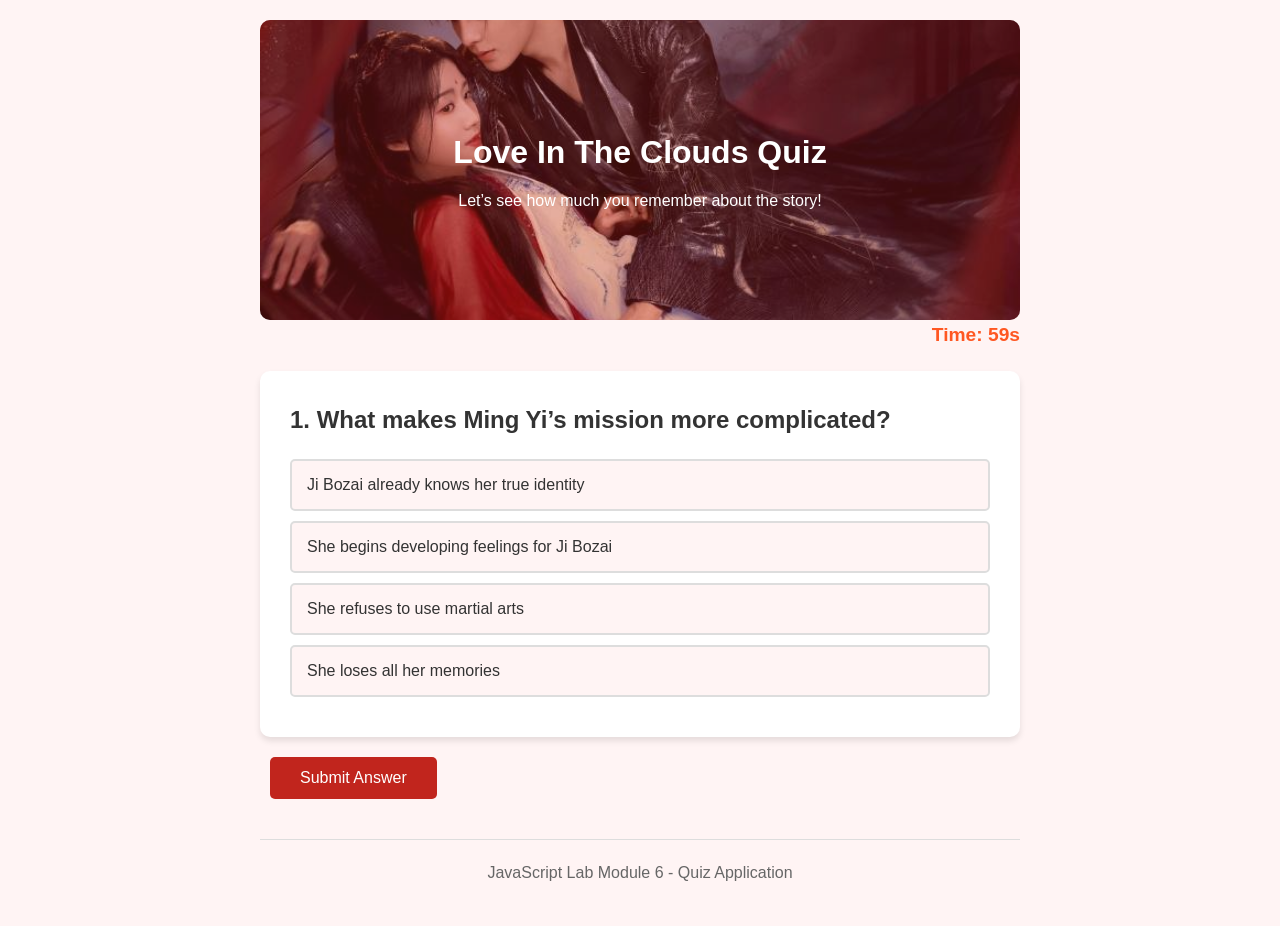
<file: index.html>
<!DOCTYPE html>
<html lang="en">
<head>
    <meta charset="UTF-8">
    <meta name="viewport" content="width=device-width, initial-scale=1.0">
    <title>Love In The Clouds Quiz</title>
    <link rel="stylesheet" href="style.css">
</head>
<body>
    <header>
	<div class="header-img-container">
        <img src="Litc.jpg" alt="Love In The Clouds" />
        <div class="overlay"></div>
    	</div>
    	<div class="header-text">
        <h1>Love In The Clouds Quiz</h1>
        <p> Let’s see how much you remember about the story!</p>
    </header>
    
    <main>
        <section id="quiz-container">
            <div id="timer">Time: <span id="time">60</span>s</div>
            <div id="question-container">
                <h2 id="question">Question will appear here</h2>
                <div id="options-container"></div>
            </div>
            <div id="feedback"></div>
            <div id="controls">
                <button id="submit-btn" onclick="checkAnswer()">Submit Answer</button>
                <button id="next-btn" onclick="nextQuestion()" style="display:none;">Next Question</button>
            </div>
        </section>
        
        <section id="score-container" style="display:none;">
            <h2>Quiz Complete!</h2>
            <p>Your score: <span id="final-score">0</span>/<span id="total-questions">0</span></p>
            <button onclick="startQuiz()">Restart Quiz</button>
        </section>
    </main>
    
    <footer>
        <p>JavaScript Lab Module 6 - Quiz Application</p>
    </footer>
    
    <script src="script.js"></script>
</body>
</html>
</file>
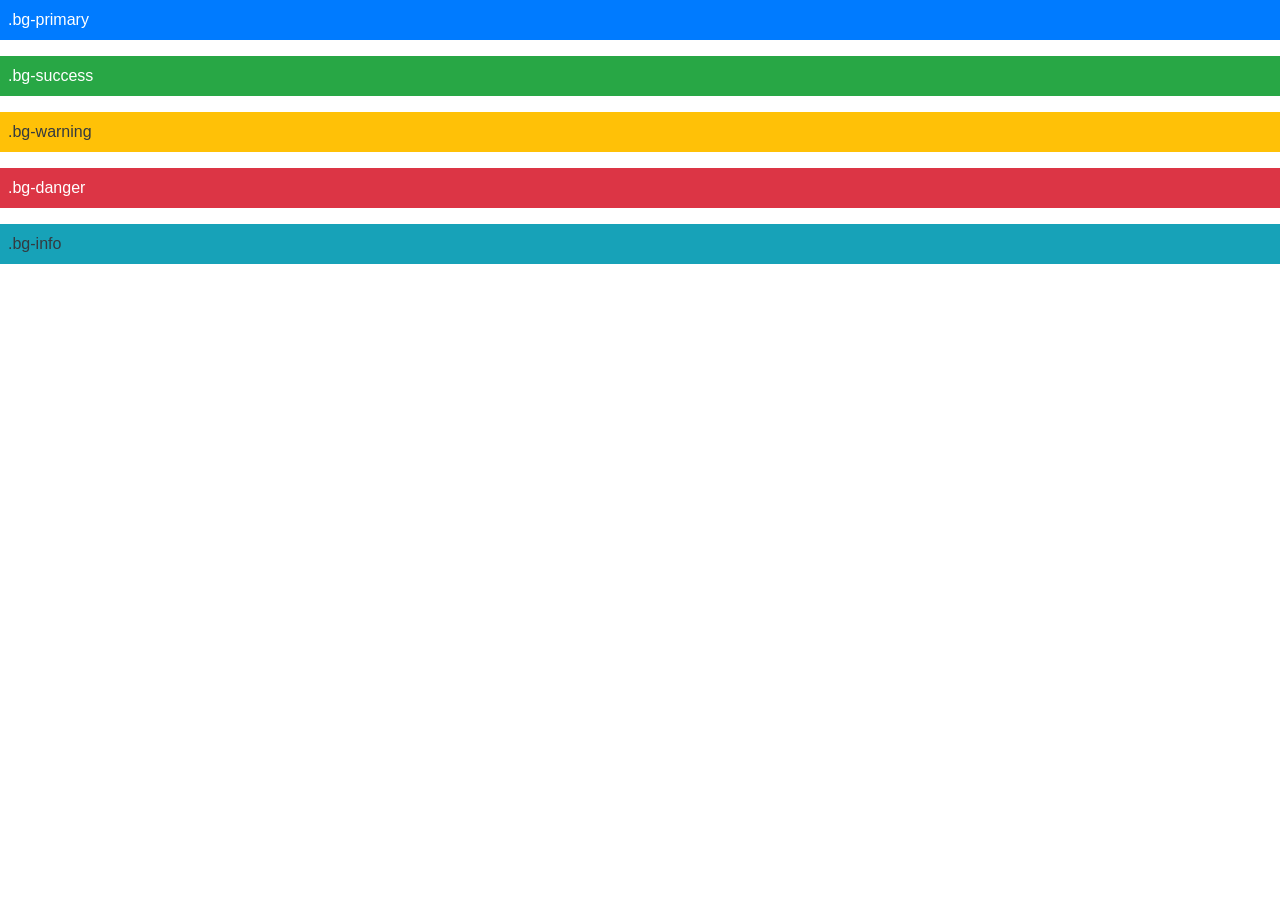
<file: background color.html>
<!DOCTYPE html>
<html lang="en">
    <head>
        <meta charset="utf-8">
        <meta name="viewport" content="width=device-width, initial-scale=1">
        <link rel="stylesheet" href="https://maxcdn.bootstrapcdn.com/bootstrap/4.5.2/css/bootstrap.min.css">
        <script src="https://ajax.googleapis.com/ajax/libs/jquery/3.5.1/jquery.min.js"></script>
        <script src="https://cdnjs.cloudflare.com/ajax/libs/popper.js/1.16.0/umd/popper.min.js"></script>
        <script src="https://maxcdn.bootstrapcdn.com/bootstrap/4.5.2/js/bootstrap.min.js"></script>
        <p class="bg-primary text-white p-2">.bg-primary</p>
        <p class="bg-success text-white p-2">.bg-success</p>
        <p class="bg-warning text-dark p-2">.bg-warning</p>
        <p class="bg-danger text-white p-2">.bg-danger</p>
        <p class="bg-info text-dark p-2">.bg-info</p>
    </head>
    </html>
</file>
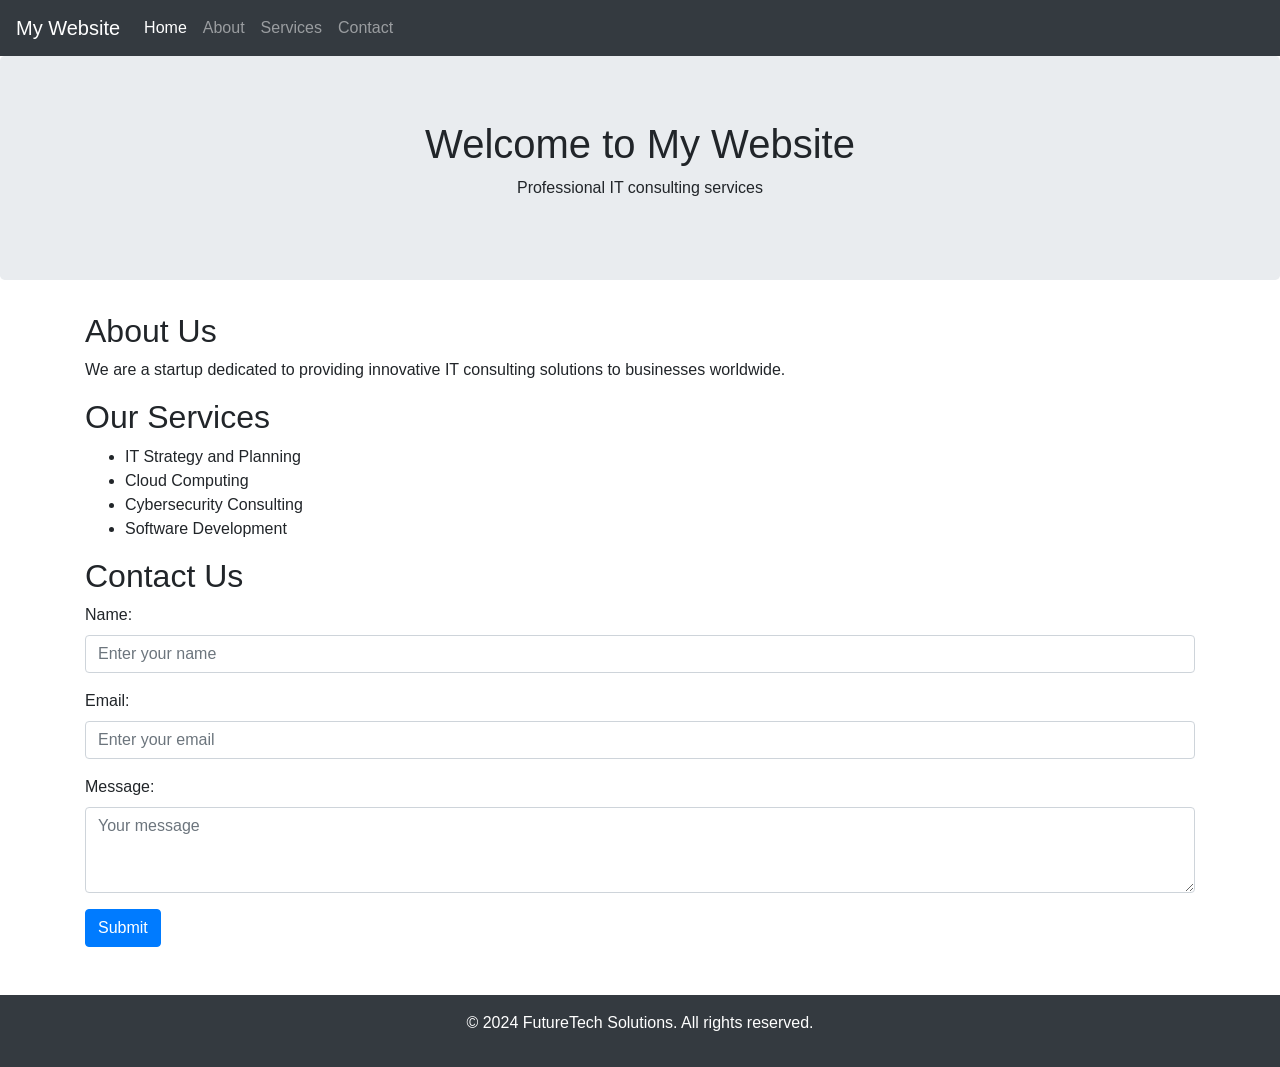
<file: bootstrap.html>
<!DOCTYPE html>
<html lang="en">
    <head>
        <meta charset="utf-8">
        <meta name="viewport" content="width=device-width, initial-scale=1">
        <link rel="stylesheet" href="https://maxcdn.bootstrapcdn.com/bootstrap/4.5.2/css/bootstrap.min.css">
        <script src="https://ajax.googleapis.com/ajax/libs/jquery/3.5.1/jquery.min.js"></script>
        <script src="https://cdnjs.cloudflare.com/ajax/libs/popper.js/1.16.0/umd/popper.min.js"></script>
        <script src="https://maxcdn.bootstrapcdn.com/bootstrap/4.5.2/js/bootstrap.min.js"></script>
    </head>
    <body>
<!-- Navbar -->
<nav class="navbar navbar-expand-lg navbar-dark bg-dark">
    <a class="navbar-brand" href="#">My Website</a>
    <button class="navbar-toggler" type="button"
    data-toggle="collapse" data-target="#navbarNav">
    <span class="navbar-toggler-icon"></span>
</button>
<div class="collapse navbar-collapse" id="navbarNav">
    <ul class="navbar-nav">
    <li class="nav-item active"><a class="nav-link"
    href="#">Home</a></li>
    <li class="nav-item"><a class="nav-link"
    href="#about">About</a></li>
    <li class="nav-item"><a class="nav-link"
    href="#services">Services</a></li>
    <li class="nav-item"><a class="nav-link"
    href="#contact">Contact</a></li>
    </ul>
</div>
</nav>

<!-- Hero Section -->
<div class="jumbotron text-center">
    <h1>Welcome to My Website</h1>
    <p>Professional IT consulting services</p>
</div>
<!-- Responsive Container -->
<div class="container">
    <!-- About Section -->
    <section id="about">
        <h2>About Us</h2>
        <p>We are a startup dedicated to providing innovative IT consulting solutions to businesses worldwide.</p>
    </section>
    
    <!-- Services Section -->
    <section id="services">
        <h2>Our Services</h2>
        <ul>
            <li>IT Strategy and Planning</li>
            <li>Cloud Computing</li>
            <li>Cybersecurity Consulting</li>
            <li>Software Development</li>
        </ul>
    </section>
    
    <!-- Contact Section -->
    <section id="contact">
        <h2>Contact Us</h2>
        <form>
            <div class="form-group">
                <label for="name">Name:</label>
                <input type="text" class="form-control" id="name" placeholder="Enter your name">
            </div>
            <div class="form-group">
                <label for="email">Email:</label>
                <input type="email" class="form-control" id="email" placeholder="Enter your email">
            </div>
            <div class="form-group">
                <label for="message">Message:</label>
                <textarea class="form-control" id="message"
                rows="3" placeholder="Your message"></textarea>
            </div>
            <button type="submit" class="btn btn-primary">Submit</button>
        </form>
    </section>
</div>

<!-- Footer -->
<footer class="text-center mt-5 bg-dark text-white py-3">
    <p>&copy; 2024 FutureTech Solutions. All rights reserved.</p>
</footer>
</body>
</html>
</html>
</file>
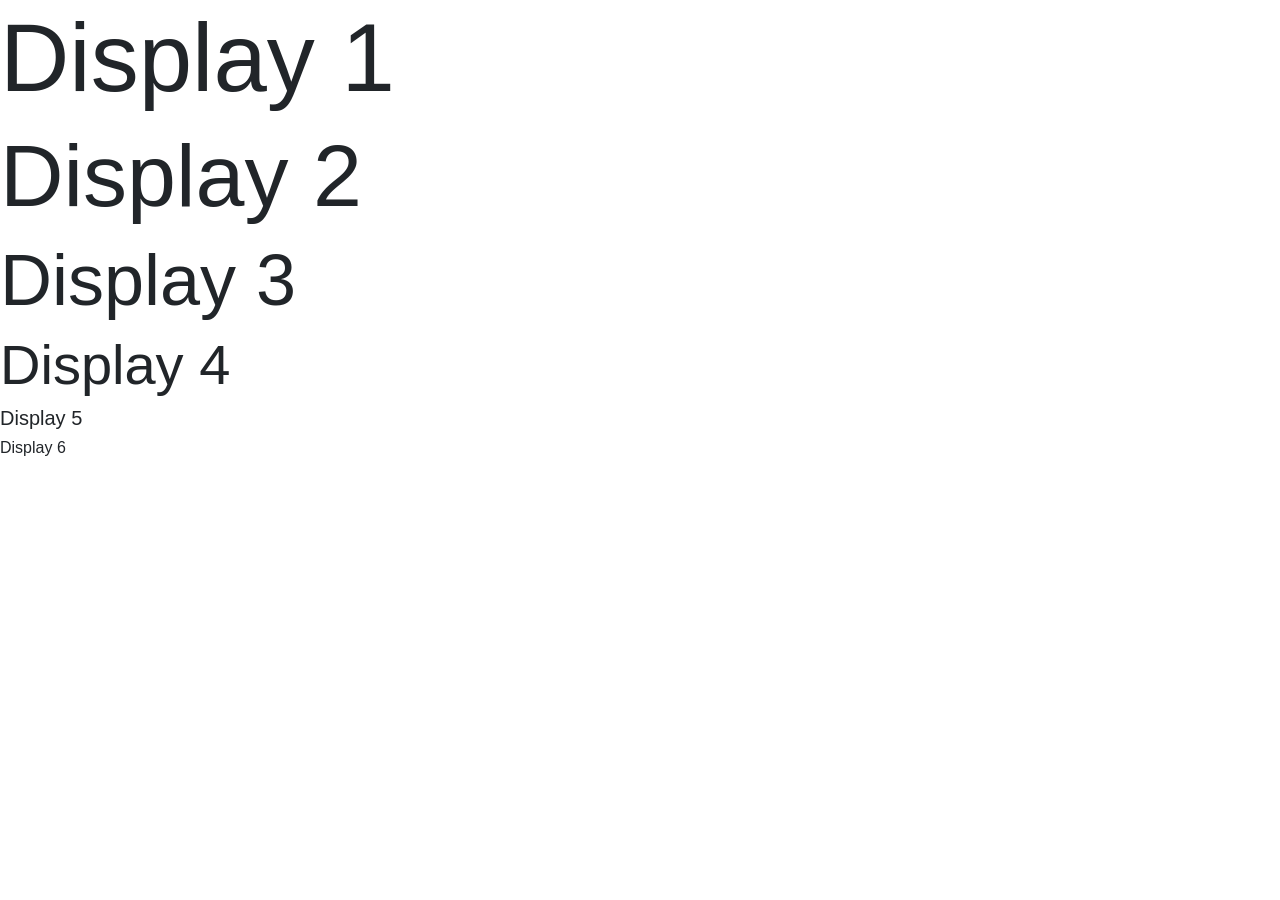
<file: display headings.html>
<!DOCTYPE html>
<html lang="en">
    <head>
        <meta charset="utf-8">
        <meta name="viewport" content="width=device-width, initial-scale=1">
        <link rel="stylesheet" href="https://maxcdn.bootstrapcdn.com/bootstrap/4.5.2/css/bootstrap.min.css">
        <script src="https://ajax.googleapis.com/ajax/libs/jquery/3.5.1/jquery.min.js"></script>
        <script src="https://cdnjs.cloudflare.com/ajax/libs/popper.js/1.16.0/umd/popper.min.js"></script>
        <script src="https://maxcdn.bootstrapcdn.com/bootstrap/4.5.2/js/bootstrap.min.js"></script>
        <h1 class="display-1">Display 1</h1>
        <h2 class="display-2">Display 2</h2>
        <h3 class="display-3">Display 3</h3>
        <h4 class="display-4">Display 4</h4>
        <h5 class="display-5">Display 5</h5>
        <h6 class="display-6">Display 6</h6>
    </head>
    </html>
</file>
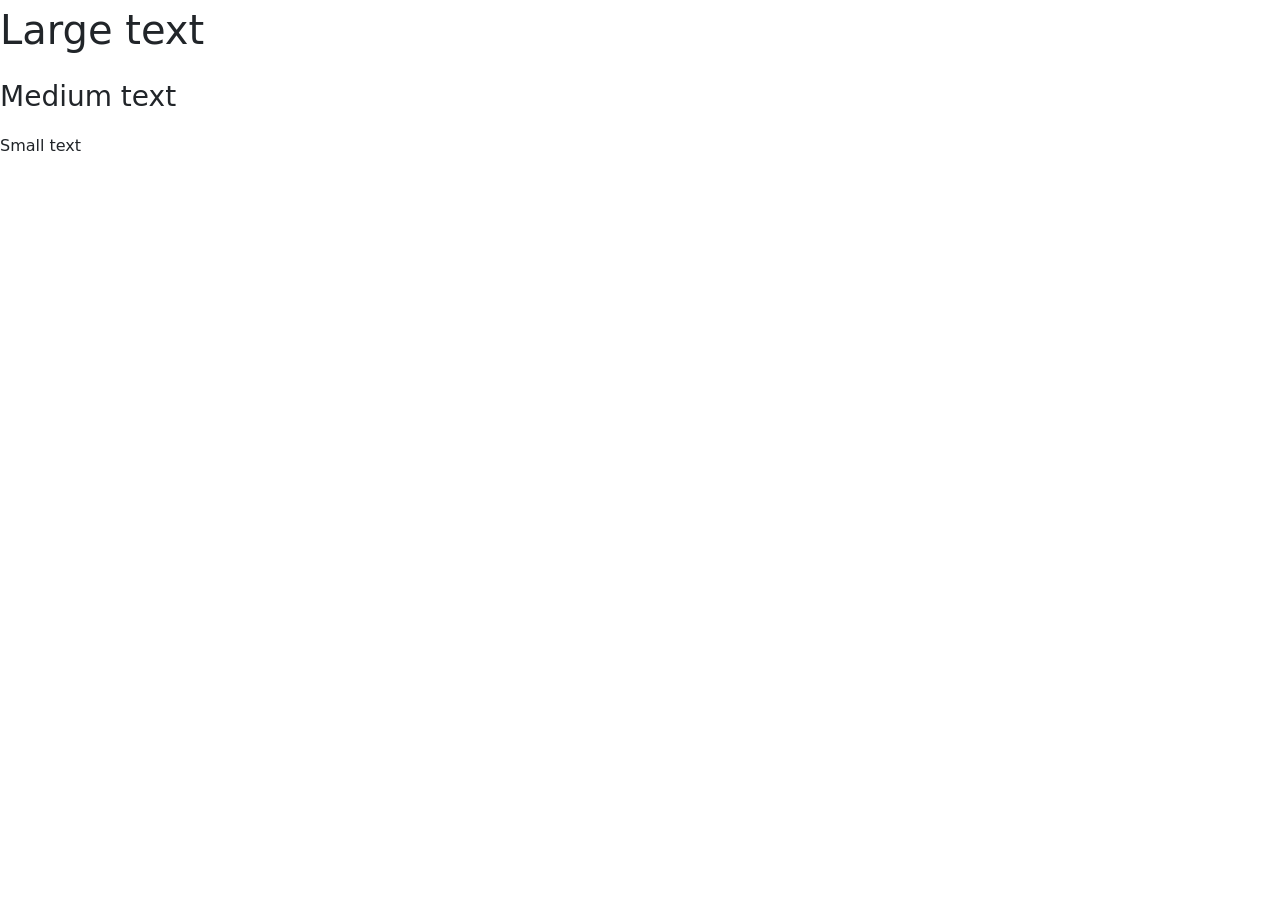
<file: Font size.html>
<!DOCTYPE html>
<html lang="en">
    <head>
        <meta charset="utf-8">
        <meta name="viewport" content="width=device-width, initial-scale=1">
        <link href="https://cdn.jsdelivr.net/npm/bootstrap@5.3.0/dist/css/bootstrap.min.css" rel="stylesheet">
        <script src="https://cdn.jsdelivr.net/npm/bootstrap@5.3.0/dist/js/bootstrap.bundle.min.js"></script>
    </head>
    <body>
        <p class="fs-1">Large text</p>
        <p class="fs-3">Medium text</p>
        <p class="fs-6">Small text</p>
    </body>
    </html>
</file>
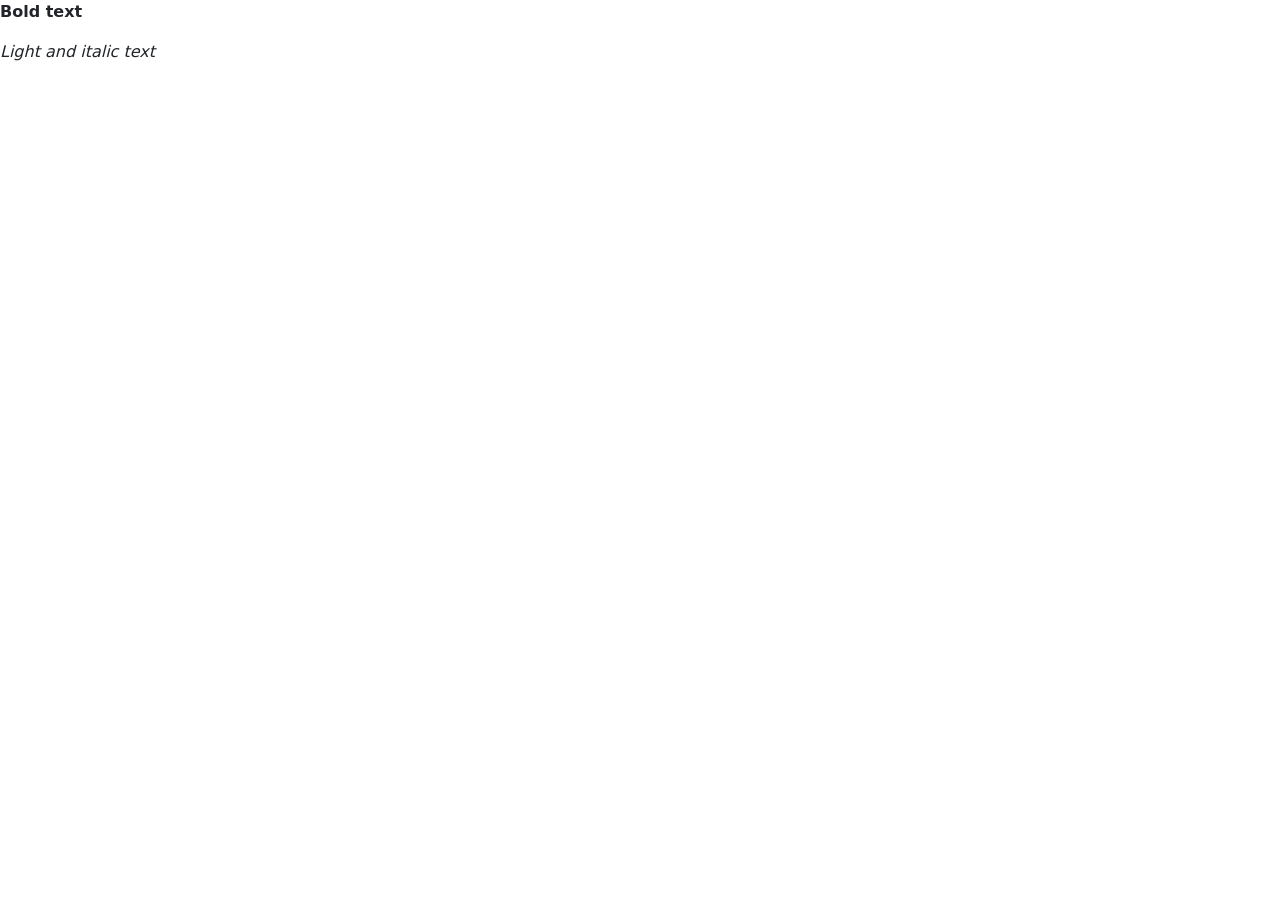
<file: Font weight and style.html>
<!DOCTYPE html>
<html lang="en">
    <head>
        <meta charset="utf-8">
        <meta name="viewport" content="width=device-width, initial-scale=1">
        <link href="https://cdn.jsdelivr.net/npm/bootstrap@5.3.0/dist/css/bootstrap.min.css" rel="stylesheet">
        <script src="https://cdn.jsdelivr.net/npm/bootstrap@5.3.0/dist/js/bootstrap.bundle.min.js"></script>
    </head>
    <body>
        <p class="fw-bold">Bold text</p>
        <p class="fw-light fst-italic">Light and italic text</p>
    </body>
    </html>
</file>
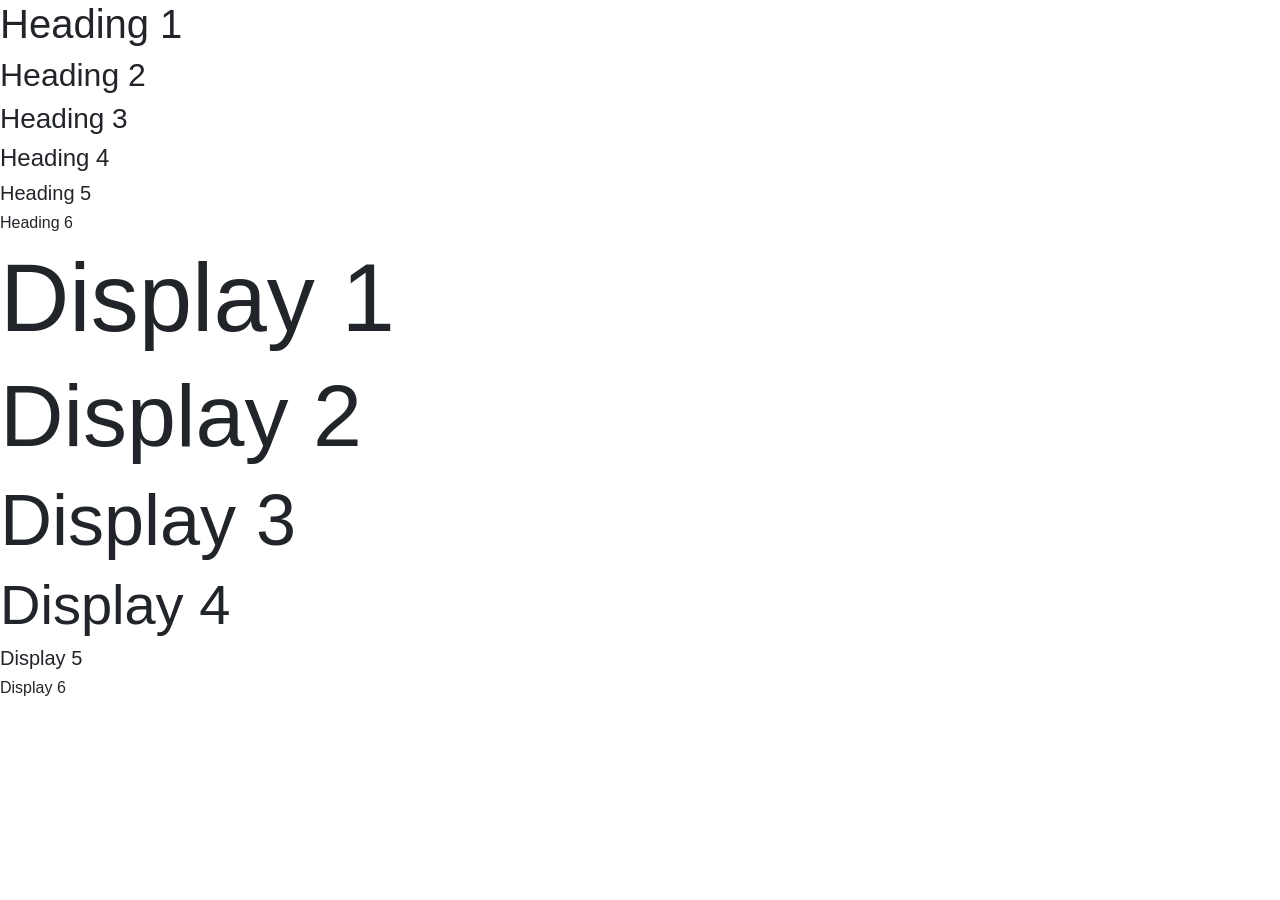
<file: headings.html>
<!DOCTYPE html>
<html lang="en">
    <head>
        <meta charset="utf-8">
        <meta name="viewport" content="width=device-width, initial-scale=1">
        <link rel="stylesheet" href="https://maxcdn.bootstrapcdn.com/bootstrap/4.5.2/css/bootstrap.min.css">
        <script src="https://ajax.googleapis.com/ajax/libs/jquery/3.5.1/jquery.min.js"></script>
        <script src="https://cdnjs.cloudflare.com/ajax/libs/popper.js/1.16.0/umd/popper.min.js"></script>
        <script src="https://maxcdn.bootstrapcdn.com/bootstrap/4.5.2/js/bootstrap.min.js"></script>
        <h1 class="h1">Heading 1</h1>
        <h2 class="h2">Heading 2</h2>
        <h3 class="h3">Heading 3</h3>
        <h4 class="h4">Heading 4</h4>
        <h5 class="h5">Heading 5</h5>
        <h6 class="h6">Heading 6</h6>
        <h1 class="display-1">Display 1</h1>
        <h2 class="display-2">Display 2</h2>
        <h3 class="display-3">Display 3</h3>
        <h4 class="display-4">Display 4</h4>
        <h5 class="display-5">Display 5</h5>
        <h6 class="display-6">Display 6</h6>
    </head>
    </html>
</file>
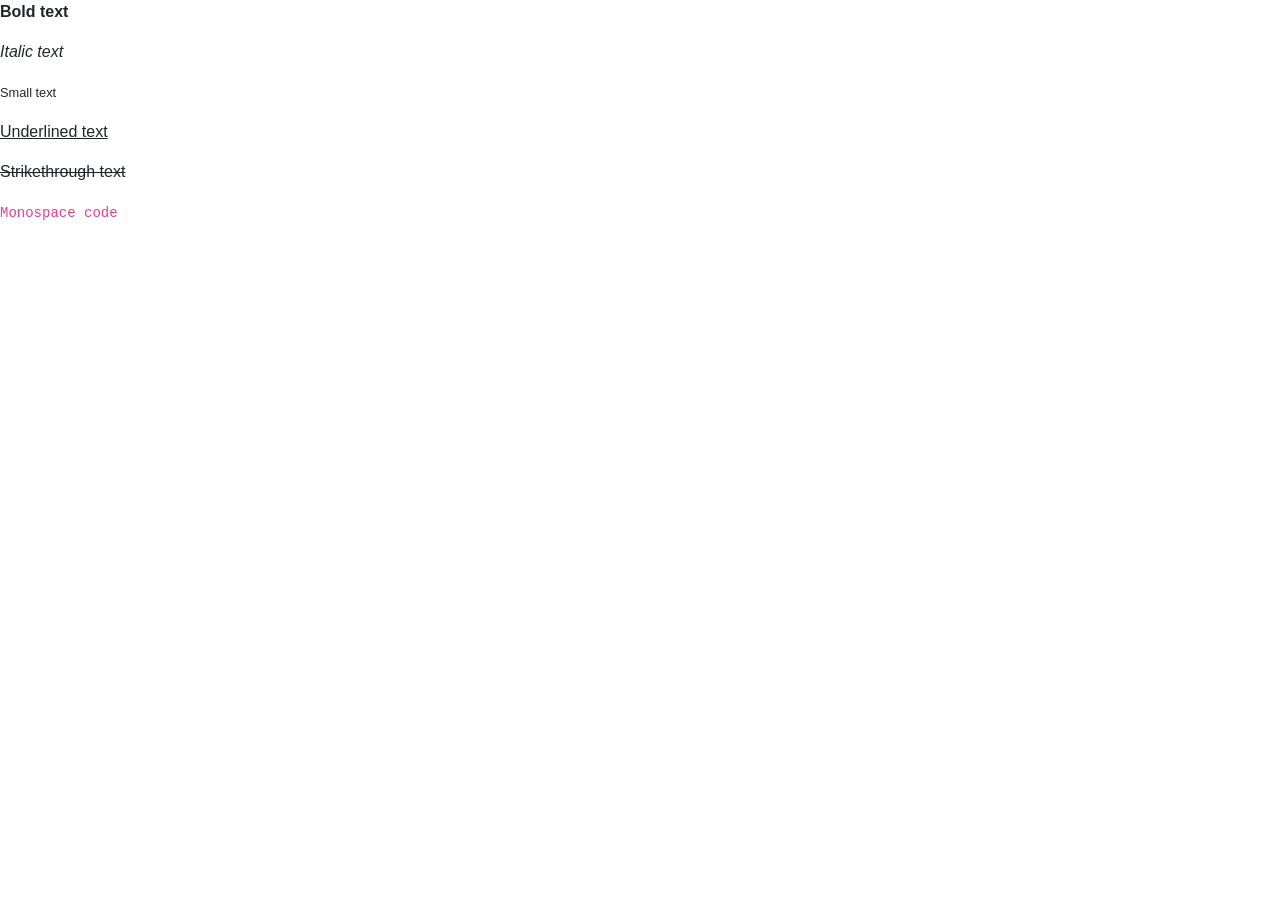
<file: inline text.html>
<!DOCTYPE html>
<html lang="en">
    <head>
        <meta charset="utf-8">
        <meta name="viewport" content="width=device-width, initial-scale=1">
        <link rel="stylesheet" href="https://maxcdn.bootstrapcdn.com/bootstrap/4.5.2/css/bootstrap.min.css">
        <script src="https://ajax.googleapis.com/ajax/libs/jquery/3.5.1/jquery.min.js"></script>
        <script src="https://cdnjs.cloudflare.com/ajax/libs/popper.js/1.16.0/umd/popper.min.js"></script>
        <script src="https://maxcdn.bootstrapcdn.com/bootstrap/4.5.2/js/bootstrap.min.js"></script>
        <p><strong>Bold text</strong></p>
        <p><em>Italic text</em></p>
        <p><small>Small text</small></p>
        <p><u>Underlined text</u></p>
        <p><s>Strikethrough text</s></p>
        <p><code>Monospace code</code></p>
    </head>
    </html>
</file>
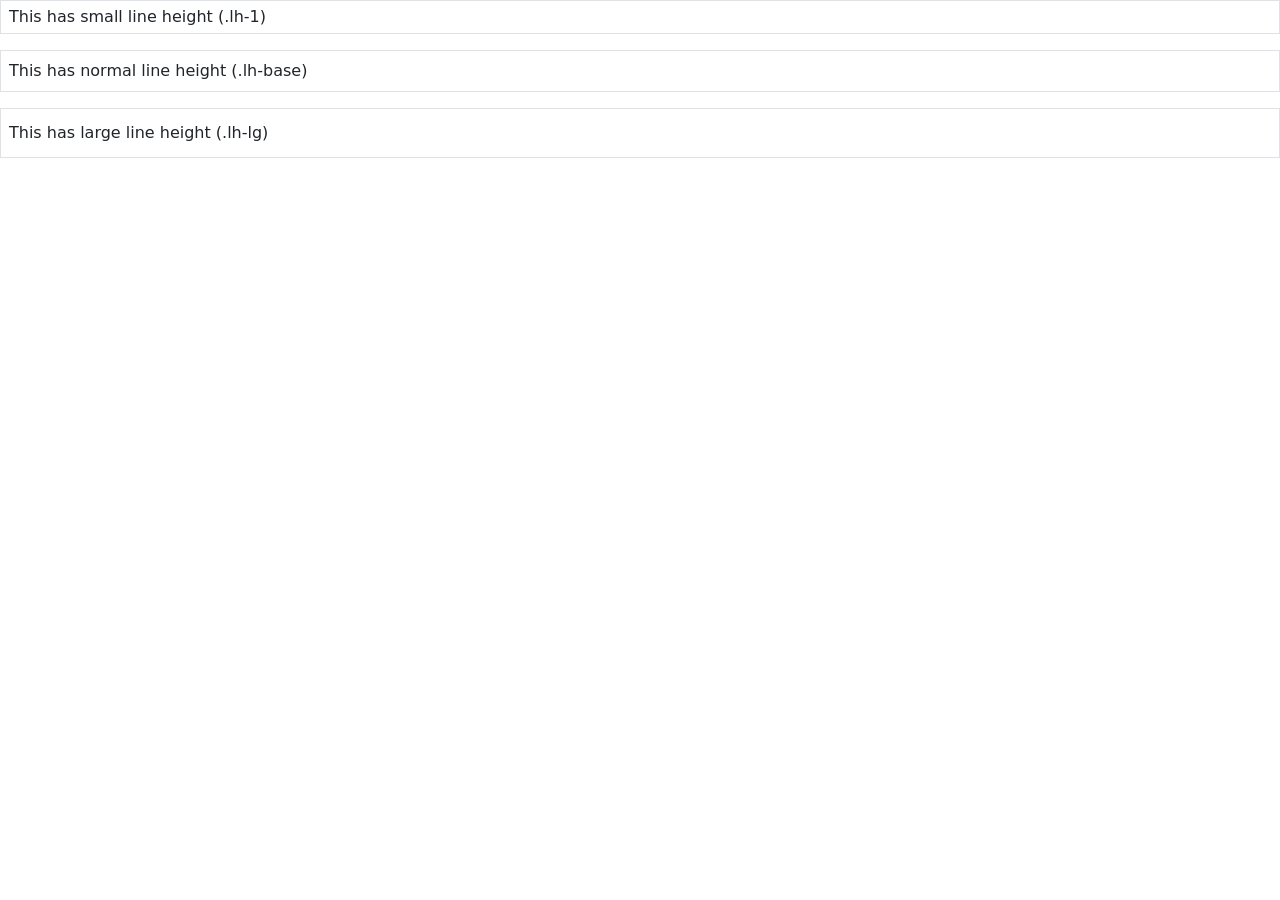
<file: Line height.html>
<!DOCTYPE html>
<html lang="en">
    <head>
        <meta charset="utf-8">
        <meta name="viewport" content="width=device-width, initial-scale=1">
        <link href="https://cdn.jsdelivr.net/npm/bootstrap@5.3.0/dist/css/bootstrap.min.css" rel="stylesheet">
        <script src="https://cdn.jsdelivr.net/npm/bootstrap@5.3.0/dist/js/bootstrap.bundle.min.js"></script>
    </head>
    <body>
        <p class="lh-1 border p-2">This has small line height (.lh-1)</p>
        <p class="lh-base border p-2">This has normal line height (.lh-base)</p>
        <p class="lh-lg border p-2">This has large line height (.lh-lg)</p>
    </body>
    </html>
</file>
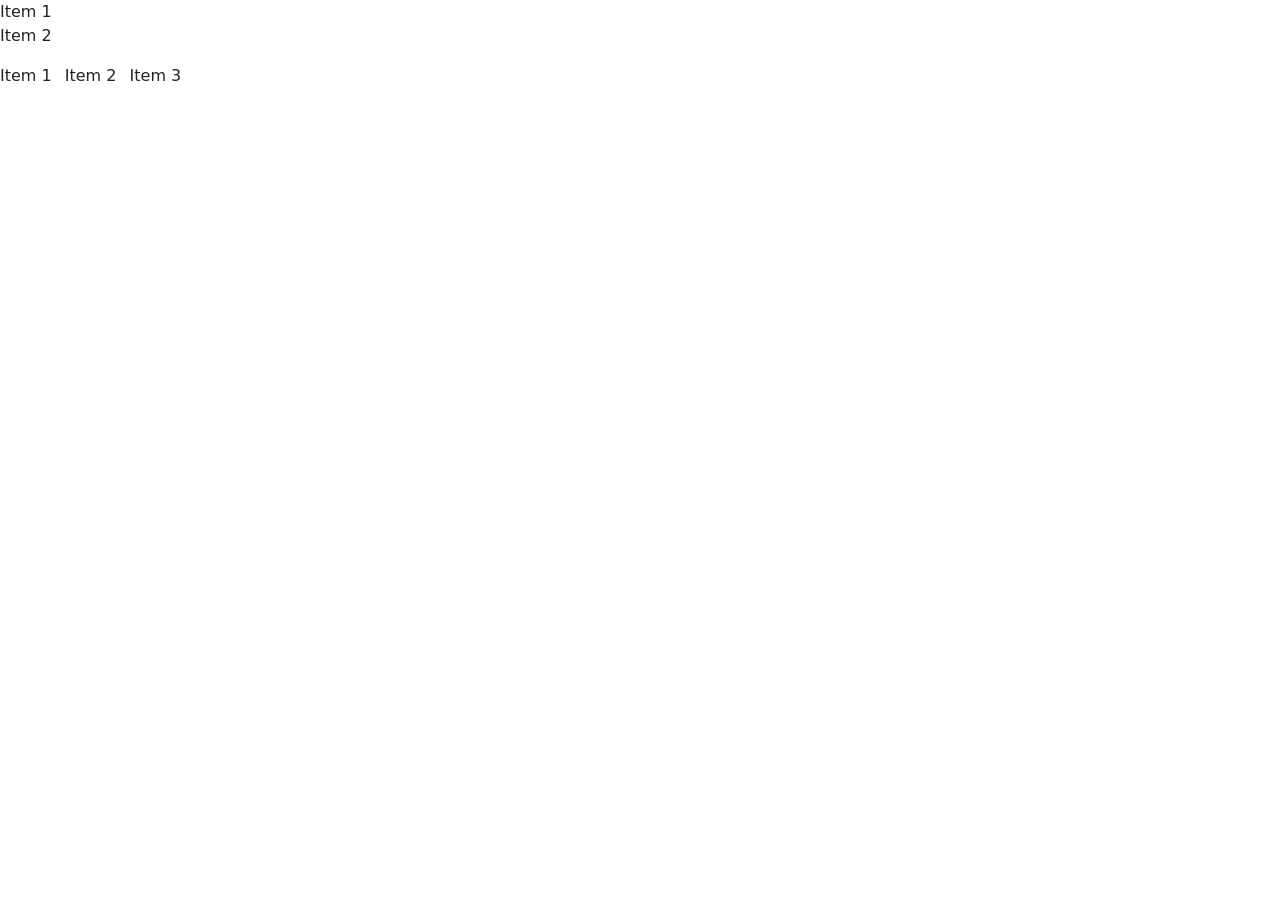
<file: Lists.html>
<!DOCTYPE html>
<html lang="en">
    <head>
        <meta charset="utf-8">
        <meta name="viewport" content="width=device-width, initial-scale=1">
        <link href="https://cdn.jsdelivr.net/npm/bootstrap@5.3.0/dist/css/bootstrap.min.css" rel="stylesheet">
        <script src="https://cdn.jsdelivr.net/npm/bootstrap@5.3.0/dist/js/bootstrap.bundle.min.js"></script>
    </head>
    <body>
        <ul class="list-unstyled">
            <li>Item 1</li>
            <li>Item 2</li>
        </ul>
                
        <ul class="list-inline">
            <li class="list-inline-item">Item 1</li>
            <li class="list-inline-item">Item 2</li>
            <li class="list-inline-item">Item 3</li>
        </ul>
    </body>
    </html>
</file>
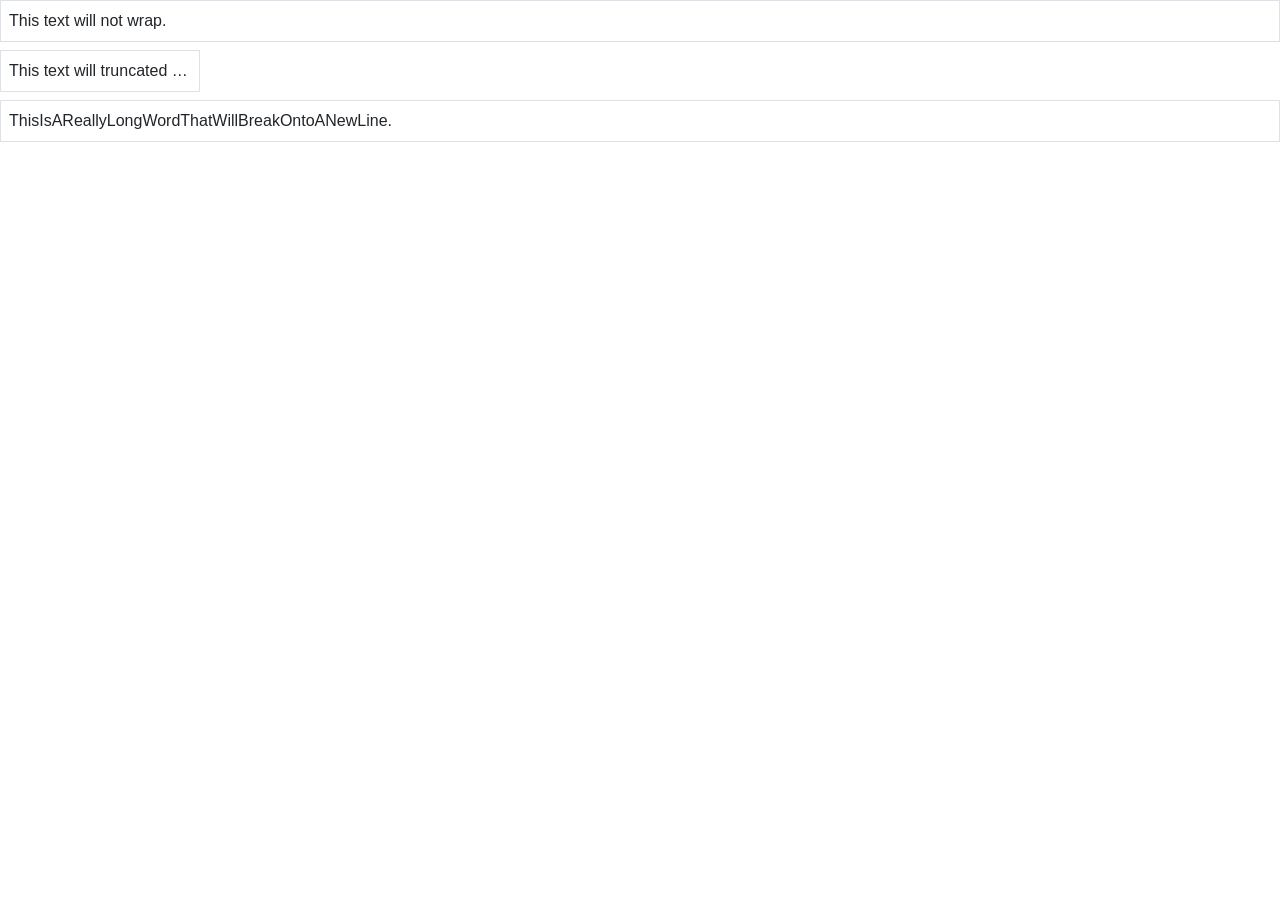
<file: text wrapping and overflow.html>
<!DOCTYPE html>
<html lang="en">
    <head>
        <meta charset="utf-8">
        <meta name="viewport" content="width=device-width, initial-scale=1">
        <link rel="stylesheet" href="https://maxcdn.bootstrapcdn.com/bootstrap/4.5.2/css/bootstrap.min.css">
        <script src="https://ajax.googleapis.com/ajax/libs/jquery/3.5.1/jquery.min.js"></script>
        <script src="https://cdnjs.cloudflare.com/ajax/libs/popper.js/1.16.0/umd/popper.min.js"></script>
        <script src="https://maxcdn.bootstrapcdn.com/bootstrap/4.5.2/js/bootstrap.min.js"></script>
        <div class="text-nowrap border p-2 mb-2">This text will not wrap.</div>
        <div class="text-truncate border p-2 mb-2" style="max-width: 200px;">
        This text will truncated if is to long to fit in the available width
        </div>
        <div class="text-break border p-2">
        ThisIsAReallyLongWordThatWillBreakOntoANewLine.
        </div>
    </head>
    </html>
</file>
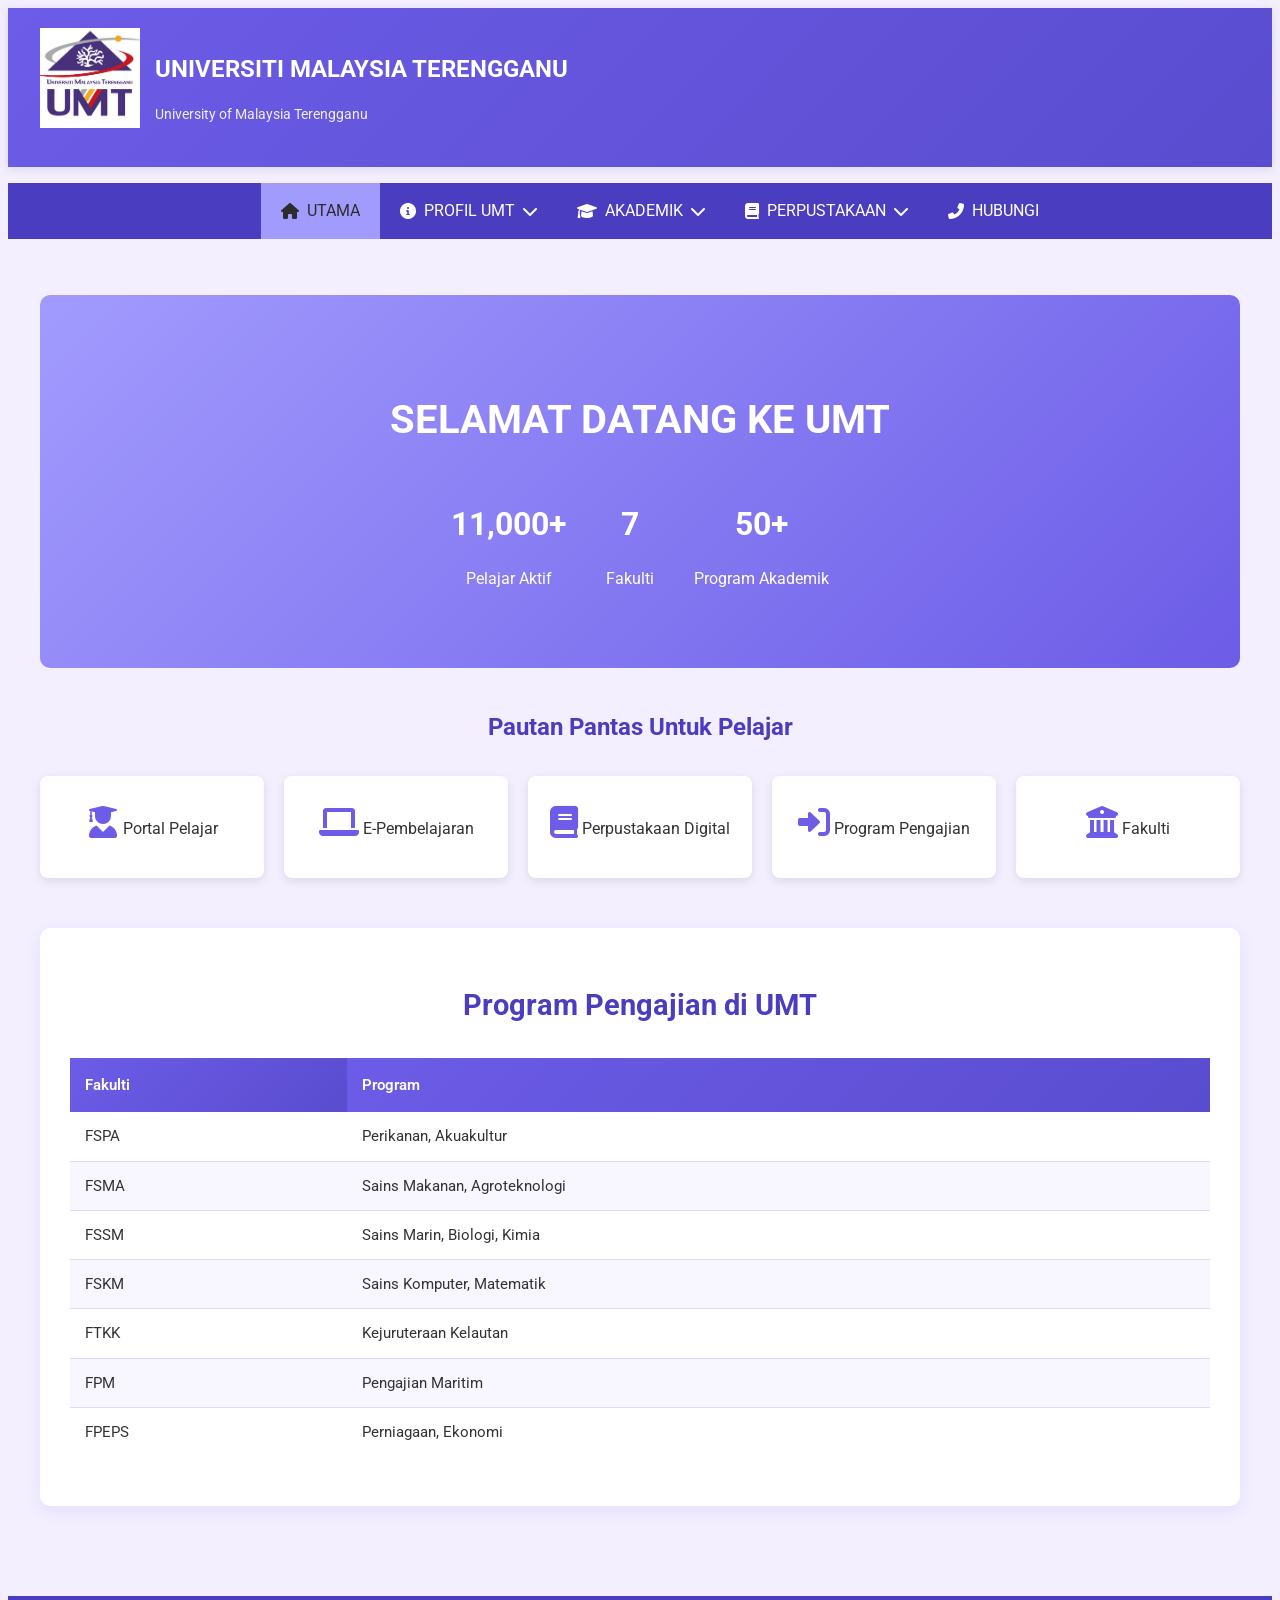
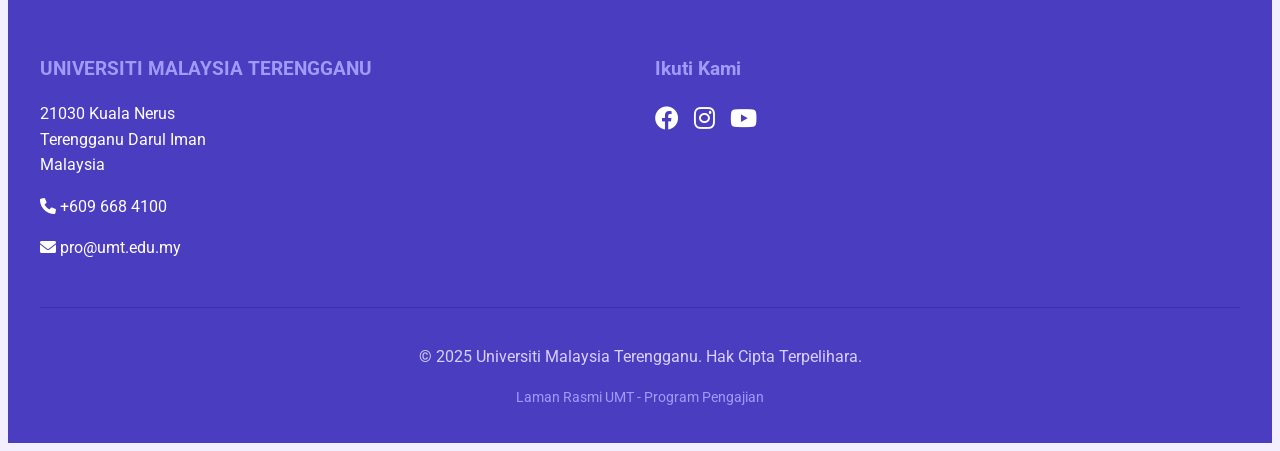
<file: umt.html>
<!DOCTYPE html>
<html lang="ms">
<head>
    <meta charset="UTF-8">
    <meta name="viewport" content="width=device-width, initial-scale=1.0">
    <title>Universiti Malaysia Terengganu</title>
	<link rel="stylesheet" href="umt.css">
    <link href="https://fonts.googleapis.com/css2?family=Roboto:wght@300;400;500;700&display=swap" rel="stylesheet">
    <link rel="stylesheet" href="https://cdnjs.cloudflare.com/ajax/libs/font-awesome/6.0.0/css/all.min.css">
    </head>
<body>
    <!-- Main Header -->
    <header class="main-header">
        <div class="container">
            <div class="header-content">
                <div class="logo">
                    <div class="logo-icon">
                        <img src="UMT-2.jpg" alt="Logo UMT" class="umt-logo">
                    </div>
                    <div class="logo-text">
                        <h1>UNIVERSITI MALAYSIA TERENGGANU</h1>
                        <p>University of Malaysia Terengganu</p>
                    </div>
                </div>
            </div>
        </div>
    </header>

    <!-- Simplified Navigation Bar -->
    <nav class="main-navigation">
        <div class="container">
            <ul class="nav-menu">
                <li class="nav-item">
                    <a href="#home" class="nav-link active">
                        <i class="fas fa-home"></i>
                        UTAMA
                    </a>
                </li>

                <li class="nav-item dropdown">
                    <a href="#profil" class="nav-link">
                        <i class="fas fa-info-circle"></i>
                        PROFIL UMT
                        <i class="fas fa-chevron-down"></i>
                    </a>
                    <ul class="dropdown-menu">
                        <li><a href="https://www.umt.edu.my/vmfo/?lang=ms" target="_blank" class="external-link">
                        <i class="fas fa-external-link-alt"></i> Visi & Misi</a></li>
                        <li><a href="https://www.umt.edu.my/sejarah/?lang=ms" target="_blank" class="external-link">
                        <i class="fas fa-external-link-alt"></i> Sejarah</a></li>
                        <li><a href="https://www.umt.edu.my/fakulti/?lang=ms" target="_blank" class="external-link">
                        <i class="fas fa-external-link-alt"></i> Fakulti</a></li>
                    </ul>
                </li>

                <li class="nav-item dropdown">
                    <a href="#akademik" class="nav-link">
                        <i class="fas fa-graduation-cap"></i>
                        AKADEMIK
                        <i class="fas fa-chevron-down"></i>
                    </a>
                    <ul class="dropdown-menu">
                        <!-- Link ke website UMT yang sebenar -->
                        <li><a href="https://www.umt.edu.my/study/?lang=ms" target="_blank" class="external-link">
                            <i class="fas fa-external-link-alt"></i> Program Pengajian
                        </a></li>
                        <li><a href="https://intake.umt.edu.my/ependaftaran/off" target="_blank" class="external-link">
                        <i class="fas fa-external-link-alt"></i> Kemasukan</a></li>
                        <li><a href="https://epembelajaran.umt.edu.my/elearning/"target="_blank" class="external-link"><i class="fas fa-external-link-alt"></i>
                        E-Pembelajaran</a></li>
                    </ul>
                </li>

                <li class="nav-item dropdown">
                    <a href="#perpustukaan" class="nav-link">
                        <i class="fas fa-book"></i>
                        PERPUSTAKAAN
                        <i class="fas fa-chevron-down"></i>
                    </a>
                    <ul class="dropdown-menu">
                        <!-- Link ke website UMT yang sebenar -->
                        <li><a href="https://psnz.umt.edu.my/e-resources/" target="_blank" class="external-link">
                            <i class="fas fa-external-link-alt"></i> E-Sumber</a></li>
                        <li><a href="https://psnz.umt.edu.my/staff-directory-2/" target="_blank" class="external-link"><i class="fas fa-external-link-alt"></i> Direktori Kakitangan</a></li>    
                   </ul>
                </li>

                <li class="nav-item">
                    <a href="#hubungi" class="nav-link">
                        <i class="fas fa-phone-alt"></i>
                        HUBUNGI
                    </a>
                </li>
            </ul>
        </div>
    </nav>

    <!-- Main Content -->
    <main class="main-content">
        <div class="container">
            <!-- Hero Section -->
            <section class="hero-section">
                <div class="hero-content">
                    <h1>SELAMAT DATANG KE UMT</h1>
                    <div class="hero-stats">
                        <div class="stat">
                            <h3>11,000+</h3>
                            <p>Pelajar Aktif</p>
                        </div>
                        <div class="stat">
                            <h3>7</h3>
                            <p>Fakulti</p>
                        </div>
                        <div class="stat">
                            <h3>50+</h3>
                            <p>Program Akademik</p>
                        </div>
                    </div>
                </div>
            </section>

            <!-- Quick Links -->
            <section class="quick-links-section">
                <h2>Pautan Pantas Untuk Pelajar</h2>
                <div class="quick-links-grid">
                    <a href="https://mynemo.umt.edu.my/" class="quick-link">
                        <i class="fas fa-user-graduate"></i>
                        <span>Portal Pelajar</span>
                    </a>
                    <a href="https://epembelajaran.umt.edu.my/elearning/" class="quick-link">
                        <i class="fas fa-laptop"></i>
                        <span>E-Pembelajaran</span>
                    </a>
                    <a href="https://psnz.umt.edu.my/" class="quick-link">
                        <i class="fas fa-book"></i>
                        <span>Perpustakaan Digital</span>
                    </a>
                    <a href="https://www.umt.edu.my/study/?lang=ms" target="_blank" class="quick-link">
                        <i class="fas fa-sign-in-alt"></i>
                        <span>Program Pengajian</span>
                    </a>
                    <a href="https://www.umt.edu.my/fakulti/?lang=ms" class="quick-link">
                        <i class="fas fa-university"></i>
                        <span>Fakulti</span>
                    </a>
                </div>
            </section>

<section class="faculties-section">
                <h2 style="color: #4B3DBF; text-align: center;">Program Pengajian di UMT</h2>
                <table id="faculties-table">
                    <thead>
                        <tr>
                            <th>Fakulti</th>
                            <th>Program</th>
                        </tr>
                    </thead>
                    <tbody>
                        <tr><td>FSPA</td><td>Perikanan, Akuakultur</td></tr>
                        <tr><td>FSMA</td><td>Sains Makanan, Agroteknologi</td></tr>
                        <tr><td>FSSM</td><td>Sains Marin, Biologi, Kimia</td></tr>
                        <tr><td>FSKM</td><td>Sains Komputer, Matematik</td></tr>
                        <tr><td>FTKK</td><td>Kejuruteraan Kelautan</td></tr>
                        <tr><td>FPM</td><td>Pengajian Maritim</td></tr>
                        <tr><td>FPEPS</td><td>Perniagaan, Ekonomi</td></tr>
                    </tbody>
                </table>
            </section>

        </div>
    </main>

    <!-- Footer -->
    <footer class="main-footer">
        <div class="container">
            <div class="footer-content">
                <div class="footer-section">
                    <h3>UNIVERSITI MALAYSIA TERENGGANU</h3>
                    <p>21030 Kuala Nerus<br>Terengganu Darul Iman<br>Malaysia</p>
                    <p><i class="fas fa-phone"></i> +609 668 4100</p>
                    <p><i class="fas fa-envelope"></i> pro@umt.edu.my</p>
                </div>
                
                <div class="footer-section">
                    <h3>Ikuti Kami</h3>
                    <div class="social-links">
                        <a href="https://www.facebook.com/OfficialUMT/"><i class="fab fa-facebook"></i></a>
                        <a href="https://www.instagram.com/officialumt/"><i class="fab fa-instagram"></i></a>
                        <a href="https://www.youtube.com/@UMTOFFICIALVIDEO"><i class="fab fa-youtube"></i></a>
                    </div>
                </div>
            </div>
            <div class="footer-bottom">
                <p>&copy; 2025 Universiti Malaysia Terengganu. Hak Cipta Terpelihara.</p>
                <p style="margin-top: 10px; font-size: 0.9rem;">
                    <a href="https://www.umt.edu.my/study/?lang=ms" target="_blank" style="color:#A29BFE; text-decoration: none;">
                    	Laman Rasmi UMT - Program Pengajian
                    </a>
                </p>
            </div>
        </div>
    </footer>
</body>
</html>
</file>
<file: style.css>
* {
    margin: 0;
    padding: 0;
    box-sizing: border-box;
}

body {
    font-family: 'Segoe UI', Tahoma, Geneva, Verdana, sans-serif;
    line-height: 1.6;
    color: #444;
    max-width: 800px;
    margin: 0 auto;
    padding: 20px;
    background-color: #FFF4F4;
}

header {
    position: relative;
    width: 100%;
    border-radius: 10px;
    overflow: hidden;
    text-align: center;
    color: white;
}

.header-img-container { 
    position: relative; 
    width: 100%; 
    height: 300px; 
    overflow: hidden; 
}

.header-img-container img { 
    width: 100%; 
    height: 100%;
    object-fit: cover; 
    object-position: center;
}

.header-img-container .overlay {
    position: absolute;
    top:0; left:0;
    width: 100%;
    height: 100%;
    background: rgba(193,37,29,0.3); 
}

.header-text {
    position: absolute;
    top: 50%;
    left: 50%;
    transform: translate(-50%, -50%);
    z-index: 2;
}

h1 {
    margin-bottom: 10px;
}

#timer {
    font-size: 1.2em;
    font-weight: bold;
    text-align: right;
    margin-bottom: 20px;
    color: #ff5722;
}

#question-container {
    background: white;
    padding: 30px;
    border-radius: 10px;
    box-shadow: 0 4px 6px rgba(0,0,0,0.1);
    margin-bottom: 20px;
}

#question {
    margin-bottom: 20px;
    color: #333;
}

.option {
    display: block;
    width: 100%;
    padding: 15px;
    margin: 10px 0;
    text-align: left;
    background-color: #fff4f4;  
    color: #333;                 
    border: 2px solid #ddd;
    border-radius: 5px;
    cursor: pointer;
    transition: all 0.3s ease;
}

.option:hover {
    background-color: #ffe6e6;
    border-color: #C1251D;
}

.option.selected {
    background-color: #C1251D;
    color: white;
    border-color: #A01F18;
    font-weight: bold;
    box-shadow: 0 0 10px rgba(193, 37, 29, 0.7);
}

.correct-answer {
    background-color: #b4ffb4 !important;
    border-color: #2e8b57 !important;
    color: #064d20 !important;
}

#feedback {
    padding: 15px;
    margin: 20px 0;
    border-radius: 5px;
    font-weight: bold;
    text-align: center;
    display: none;
}

#feedback.correct {
    background-color: #d4edda;
    color: #155724;
    border: 1px solid #c3e6cb;
}

#feedback.incorrect {
    background-color: #f8d7da;
    color: #721c24;
    border: 1px solid #f5c6cb;
}

#controls {
    text-align: center;
    margin-top: 20px;
}

button {
    padding: 12px 30px;
    font-size: 16px;
    background-color: #C1251D;
    color: white;
    border: none;
    border-radius: 5px;
    cursor: pointer;
    transition: background-color 0.3s ease;
    margin: 0 10px;
}

button:hover {
    background-color: #A01F18;
}

button:disabled {
    background-color: #cccccc;
    cursor: not-allowed;
}

#score-container {
    background: white;
    padding: 30px;
    border-radius: 10px;
    box-shadow: 0 4px 6px rgba(0,0,0,0.1);
    text-align: center;
}

footer {
    text-align: center;
    margin-top: 40px;
    padding: 20px;
    color: #666;
    border-top: 1px solid #ddd;
}
</file>
<file: umt.css>
.umt-logo {
    height: 100px;
}
{
    margin: 0;
    padding: 0;
    box-sizing: border-box;
}

body {
    font-family: 'Roboto', sans-serif;
    line-height: 1.6;
    background-color: #F3EFFF; 
    color: #333;
}

.container {
    max-width: 1200px;
    margin: 0 auto;
    padding: 0 20px;
}

/* Header */
.main-header {
    background: linear-gradient(135deg, #6C5CE7, #5A4CCF); 
    color: white;
    padding: 20px 0;
    box-shadow: 0 2px 10px rgba(0,0,0,0.1);
}

.header-content {
    display: flex;
    justify-content: space-between;
    align-items: center;
    flex-wrap: wrap;
    gap: 20px;
}

.logo {
    display: flex;
    align-items: center;
    gap: 15px;
}

.logo-icon {
    font-size: 2.5rem;
}

.logo-text h1 {
    font-size: 1.5rem;
    margin-bottom: 5px;
}

.logo-text p {
    font-size: 0.9rem;
    opacity: 0.9;
}

/* Navigation Bar */
.main-navigation {
    background-color: #4B3DBF; 
    position: sticky;
    top: 0;
    z-index: 1000;
}

.nav-menu {
    list-style: none;
    display: flex;
    justify-content: center;
}

.nav-item {
    position: relative;
}

.nav-link {
    color: white;
    text-decoration: none;
    padding: 15px 20px;
    display: flex;
    align-items: center;
    gap: 8px;
    transition: all 0.3s ease;
}

.nav-link:hover {
    background-color: #6C5CE7; 
    color: white;
}

.nav-link.active {
    background-color: #A29BFE; 
    color: #2c2c2c;
}

/* Dropdown Styles */
.dropdown {
    position: relative;
}

.dropdown-menu {
    position: absolute;
    top: 100%;
    left: 0;
    background-color: white;
    min-width: 200px;
    box-shadow: 0 5px 15px rgba(0,0,0,0.2);
    display: none;
    list-style: none;
}

.dropdown:hover .dropdown-menu {
    display: block;
}

.dropdown-menu li a {
    color: #333;
    text-decoration: none;
    padding: 12px 15px;
    display: flex;
    align-items: center;
    gap: 8px;
    transition: background-color 0.3s ease;
}

.dropdown-menu li a:hover {
    background-color: #6C5CE7;
    color: white;
}

.dropdown-menu li a:hover i {
    color: white;
}


/* External Link Style */
.external-link {
    color: #6C5CE7 !important;
    font-weight: 500;
}

.external-link i {
    color: #6C5CE7 !important;
}

.external-link:hover {
    background-color: #EFE9FF !important;
}

/* Main Content */
.main-content {
    padding: 40px 0;
}

.hero-section {
    background: linear-gradient(135deg, #A29BFE, #6C5CE7);
    color: white;
    padding: 60px 0;
    text-align: center;
    border-radius: 10px;
    margin-bottom: 40px;
}

.hero-section h1 {
    font-size: 2.5rem;
    margin-bottom: 15px;
}

.hero-subtitle {
    font-size: 1.2rem;
    margin-bottom: 30px;
    opacity: 0.9;
}

.hero-stats {
    display: flex;
    justify-content: center;
    gap: 40px;
    flex-wrap: wrap;
}

.stat {
    text-align: center;
}

.stat h3 {
    font-size: 2rem;
    margin-bottom: 5px;
}
/* Table Styles untuk Fakulti */
.faculties-section {
    margin: 50px 0;
    padding: 30px;
    background: white;
    border-radius: 10px;
    box-shadow: 0 5px 15px rgba(107, 92, 231, 0.1);
}

.faculties-section h2 {
    text-align: center;
    color: #4B3DBF;
    margin-bottom: 30px;
    font-size: 1.8rem;
}

#faculties-table {
    width: 100%;
    border-collapse: collapse;
    margin: 20px 0;
    font-size: 0.95rem;
}

#faculties-table th {
    background: linear-gradient(135deg, #6C5CE7, #5A4CCF);
    color: white;
    padding: 15px;
    text-align: left;
    font-weight: 600;
    border: none;
}

#faculties-table td {
    padding: 12px 15px;
    border-bottom: 1px solid #E0D9FF;
    color: #333;
}

#faculties-table tr:nth-child(even) {
    background-color: #F8F7FF;
}

#faculties-table tr:hover {
    background-color: #EFE9FF;
    transform: translateY(-1px);
    transition: all 0.3s ease;
}

#faculties-table tr:last-child td {
    border-bottom: none;
}

/* Quick Links */
.quick-links-section {
    margin-bottom: 40px;
}

.quick-links-section h2 {
    text-align: center;
    margin-bottom: 30px;
    color: #4B3DBF;
}

.quick-links-grid {
    display: grid;
    grid-template-columns: repeat(auto-fit, minmax(200px, 1fr));
    gap: 20px;
}

.quick-link {
    background: white;
    padding: 30px 20px;
    text-align: center;
    text-decoration: none;
    color: #333;
    border-radius: 8px;
    box-shadow: 0 3px 10px rgba(0,0,0,0.1);
    transition: transform 0.3s ease;
}

.quick-link:hover {
    transform: translateY(-5px);
}

.quick-link i {
    font-size: 2rem;
    color: #6C5CE7;
    margin-bottom: 10px;
}

/* Footer */
.main-footer {
    background-color: #4B3DBF;
    color: white;
    padding: 40px 0 20px;
}

.footer-content {
    display: grid;
    grid-template-columns: repeat(auto-fit, minmax(250px, 1fr));
    gap: 30px;
    margin-bottom: 30px;
}

.footer-section h3 {
    margin-bottom: 15px;
    color: #A29BFE;
}

.footer-section ul {
    list-style: none;
}

.footer-section ul li {
    margin-bottom: 8px;
}

.footer-section ul li a {
    color: #E0D9FF;
    text-decoration: none;
    transition: color 0.3s ease;
}

.footer-section ul li a:hover {
    color: #ffffff;
}

.social-links {
    display: flex;
    gap: 15px;
}

.social-links a {
    color: white;
    font-size: 1.5rem;
    transition: color 0.3s ease;
}

.social-links a:hover {
    color: #A29BFE;
}

.footer-bottom {
    text-align: center;
    padding-top: 20px;
    border-top: 1px solid #392FB2;
    color: #D7D1FF;
}
</file>
